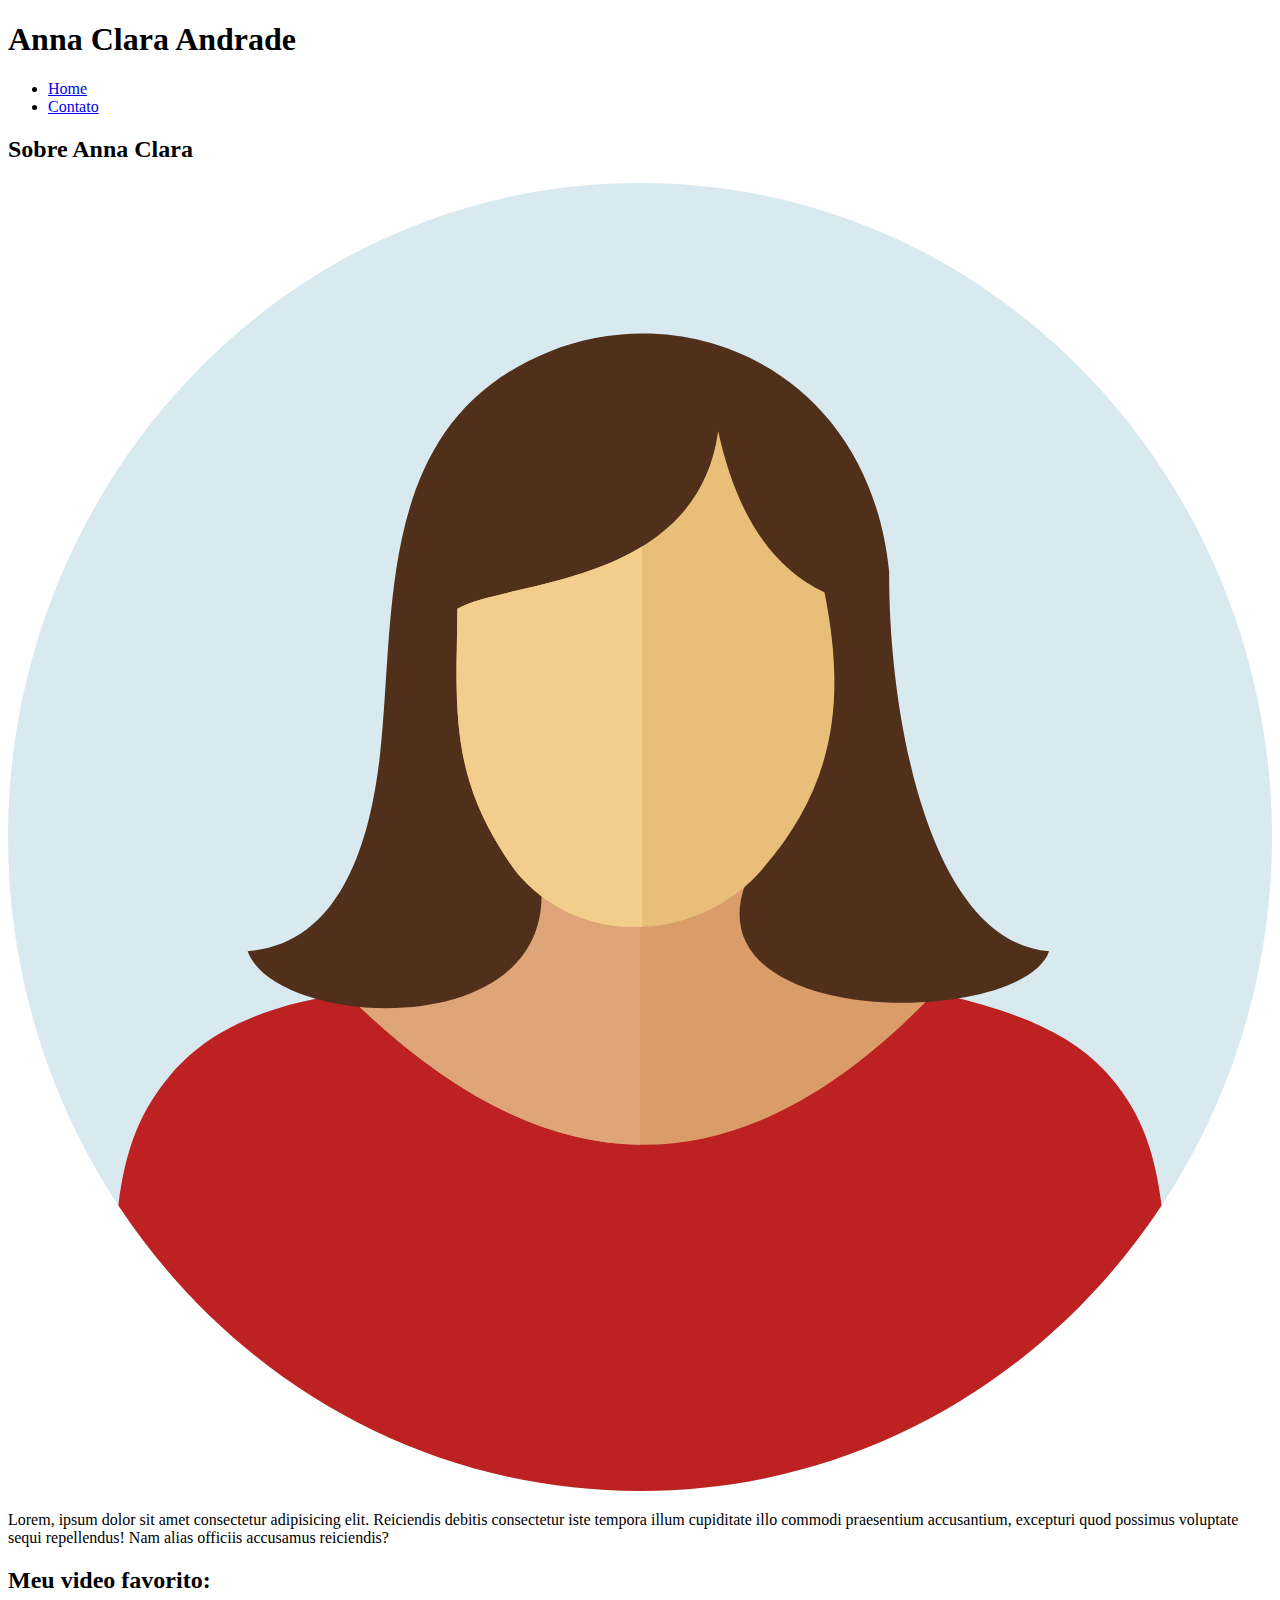
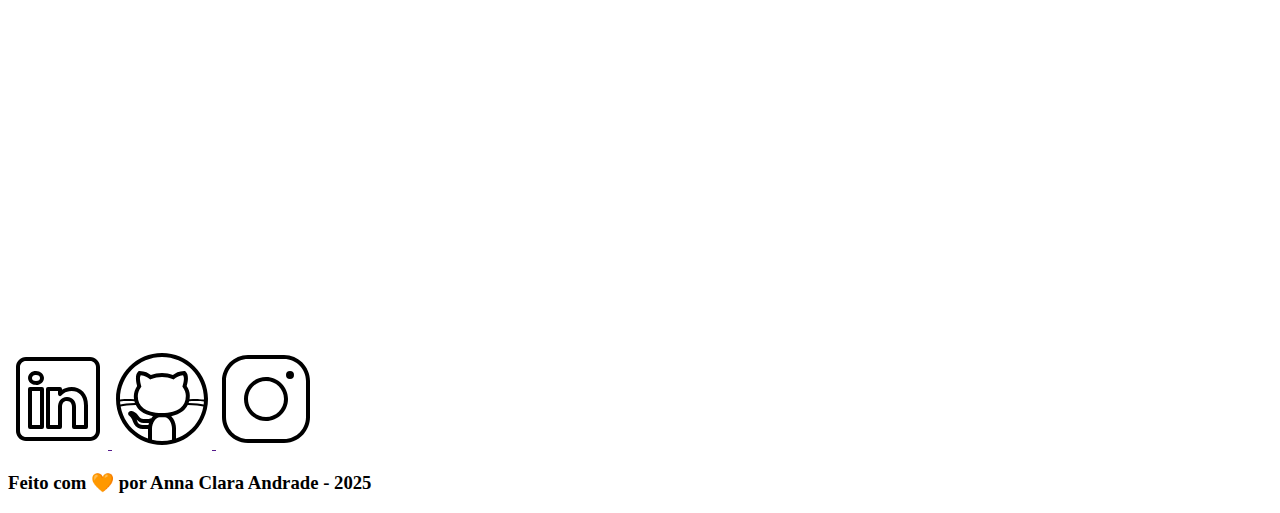
<file: index.html>
<!DOCTYPE html>
<html lang="pt-br">
<head>
    <meta charset="UTF-8">
    <meta name="viewport" content="width=device-width, initial-scale=1.0">
    <meta name="description" content="Projeto Portfólio">
    <meta name="author" content="Generation Brasil">
    <meta name="keywords" content="HTML, CSS, JavaScript">
    <link rel="icon" type="image/svg" href="./assets/img/favicon.svg" />
    <title>Meu Perfil</title>
</head>
<body>

    <header>

        <h1>Anna Clara Andrade</h1>

        <nav>
            <ul>
                <li><a href="index.html">Home</a></li>
                <li><a href="contato.html">Contato</a></li>
            </ul>
        </nav>

    </header>

    <main>

        <section id="about">

            <h2>Sobre Anna Clara</h2>

            <article>

                <img src="./assets/img/user_02.svg" alt="Foto da criadora desse conteúdo"/>

                <p>
                    Lorem, ipsum dolor sit amet consectetur adipisicing elit. Reiciendis debitis consectetur iste tempora illum cupiditate illo commodi praesentium accusantium, excepturi quod possimus voluptate sequi repellendus! Nam alias officiis accusamus reiciendis?
                </p>
            </article>

        </section>

        <section id="video">

            <h2>Meu video favorito:</h2>

            <figure>
                
                <iframe width="560" height="315" src="https://www.youtube.com/embed/-FlxM_0S2lA?si=hXy1Q1uGioNG1lkq" title="YouTube video player" frameborder="0" allow="accelerometer; autoplay; clipboard-write; encrypted-media; gyroscope; picture-in-picture; web-share" referrerpolicy="strict-origin-when-cross-origin" allowfullscreen></iframe>
                
            </figure>

        </section>

    </main>

    <footer>

        <section>

            <a href="">
                <img src="./assets/img/linkedin.svg" alt="Linkedin"/>
            </a>

            <a href="">
                <img src="./assets/img/github.svg" alt="Github"/>
            </a>

            <a href="">
                <img src="./assets/img/instagram.svg" alt="Instagram"/>
            </a>

        </section>

        <h3>Feito com 🧡 por Anna Clara Andrade - 2025</h3>

    </footer>

</body>
</html>
</file>
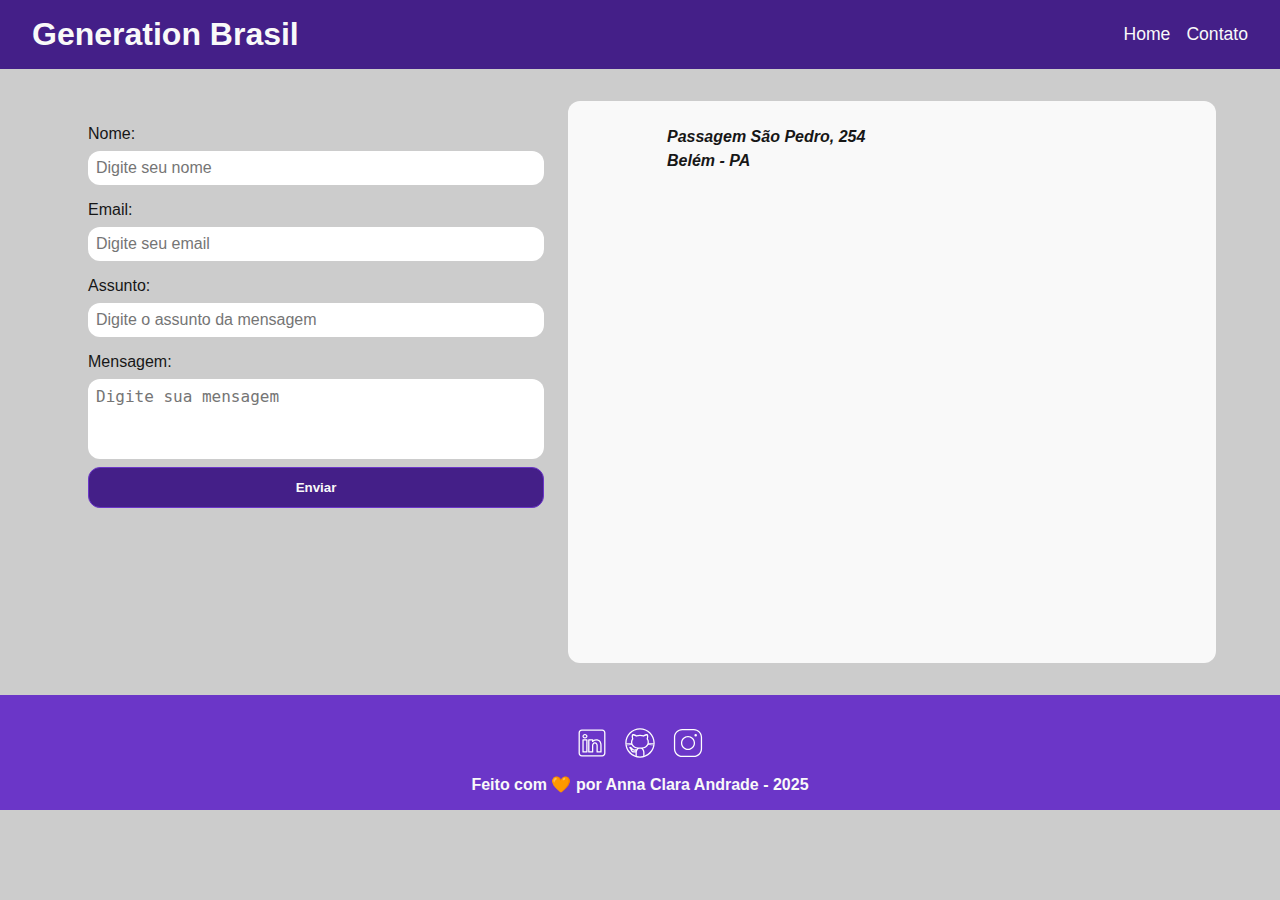
<file: contato.html>
<!DOCTYPE html>
<html lang="pt-br">

<head>
    <meta charset="UTF-8">
    <meta name="viewport" content="width=device-width, initial-scale=1.0">
    <meta name="description" content="Projeto Portfólio">
    <meta name="author" content="Generation Brasil">
    <meta name="keywords" content="HTML, CSS, JavaScript">
    <link rel="icon" type="image/svg+xml" href="./assets/img/favicon.svg" />
    <title>Contato</title>

    <link rel="stylesheet" href="./assets/css/style.css">
</head>

<body>

    <!-- Cabeçalho da Página (header) -->
    <header>

        <!-- Título do cabeçalho -->
        <h1>Generation Brasil</h1>

        <!-- Menu de Navegação -->
        <nav>
            <ul>
                <li><a href="index.html">Home</a></li>
                <li><a href="contato.html">Contato</a></li>
            </ul>
        </nav>

    </header>
        
    <!-- Seção Principal da Página (main) -->
    <main class="main_contato">

        <!-- Seção do Formulário -->
        <form action="#" method="submit" id="formulario">

            <label for="nome">Nome: </label>
            <input id="name" type="text" name="name" placeholder="Digite seu nome" />
            <span id="errNome"></span>

            <label for="email">Email: </label>
            <input id="email" type="text" name="email" placeholder="Digite seu email" />
            <span id="errEmail"></span>

            <label for="subject">Assunto: </label>
            <input id="subject" type="text" name="subject" placeholder="Digite o assunto da mensagem" />
            <span id="errSubject"></span>

            <label for="message">Mensagem: </label>
            <textarea id="message" name="message" placeholder="Digite sua mensagem"></textarea>

            <button type="submit">Enviar</button>

        </form>

        <!-- Seção do Google Maps -->
        <article class="article_mapa">

            <address>
                <p>Passagem São Pedro, 254</p>
                <p>Belém - PA</p>
            </address>

            <iframe src="https://www.google.com/maps/embed?pb=!1m18!1m12!1m3!1d3988.6073099372074!2d-48.476223524511646!3d-1.4117116320745309!2m3!1f0!2f0!3f0!3m2!1i1024!2i768!4f13.1!3m3!1m2!1s0x92a48bdb8065df27%3A0x10c45992185dd36!2sPassagem%20S%C3%A3o%20Pedro%2C%20254%20-%20Sacramenta%2C%20Bel%C3%A9m%20-%20PA%2C%2066123-230!5e0!3m2!1spt-BR!2sbr!4v1760462857067!5m2!1spt-BR!2sbr" 
            width="600" 
            height="450" 
            style="border:0;" 
            allowfullscreen="" 
            loading="lazy" 
            referrerpolicy="no-referrer-when-downgrade"
            ></iframe>

        </article>

    </main>

    <!-- Rodapé da Página (footer) -->
    <footer>

        <!-- Seção de Contato - Redes Sociais-->
        <section>

            <a href="">
                <img src="./assets/img/linkedin.svg" alt="LinkedIn" />
            </a>

            <a href="">
                <img src="./assets/img/github.svg" alt="Github" />
            </a>

            <a href="">
                <img src="./assets/img/instagram.svg" alt="Instagram" />
            </a>

        </section>

		<h3>
			Feito com 🧡 por Anna Clara Andrade - 2025
		</h3>

    </footer>

    <!-- Script Javascript-->
    <script src="./assets/js/script.js"></script>

</body>

</html>
</file>
<file: assets/css/style.css>
* {
    margin: 0;
    padding: 0;
    box-sizing: border-box;
}

:root {
    --purple-200: #9a7bd1;
    --purple-500: #6b36c8;
    --purple-800: #441f88;
    --black-800: #171717;
    --gray-200: #cccccc;
    --white: #f9f9f9;
}

body {
    background: var(--gray-200);
    color: var(--black-800);
    font-family: sans-serif;
}

h1 h2 h3 {
    font-weight: 700;
}

h1 {
    color: var(--white);
    font-size: 2rem;
}

h2 {
    color: var(--black-800);
    font-size: 1.5rem;
    padding: 1rem 0;
    font-weight: 600;
}

h3 {
    color: var(--white);
    font-size: 1rem;
    text-align: center;
}

p {
    font-size: 1rem;
    line-height: 1.5rem;
    text-align: justify;
}

section {
    width: 90%;
    margin: 2rem auto;
}

header {
    background: var(--purple-800);
    padding: 1rem 2rem;
    display: flex;
    justify-content: space-between;
    align-items: center;
    position: sticky;
    top: 0;
}

nav ul {
    list-style: none;
    display: flex;
    gap: 1rem;
}

nav a {
    color: var(--white);
    font-size: 1.1rem;
    text-decoration: none;
}

nav a:hover {
    color: var(--purple-200);
    text-decoration: underline;
}

#about article{
    display: flex;
    align-items: center;
    gap: 2rem;
}

#about img{
    width: 200px;
    flex-shrink: 0;
}

#about p {
    flex: 1;
    margin-bottom: 1rem;
}

#video figure {
    display: flex;
    justify-content: center;
}

footer {
    flex-direction: column;
    align-items: center;
    justify-content: center;
    padding: 1rem;
    color: var(--white);
    background-color: var(--purple-500);
    font-weight: bold;
    text-align: center;
}

footer section {
    width: 100%;
    display: flex;
    justify-content: center;
    align-items: center;
    gap: 1rem;
    margin: 1rem 0;
}

footer img {
    width: 2rem;
    height: 2rem;
    display: block;
    filter: invert(100%);
    transform: filter 0.3s;
}

footer img:hover {
    filter: brightness(0)
    saturate(100%)
    invert(65%)
    sepia(59%)
    saturate(2437%)
    hue-rotate(213deg)
    brightness(86%)
    contrast(88%);
}

/* pagina contato */

.main_contato {
    display: grid;
    grid-template-columns: 1fr 1fr;
    gap: 2 rem;
    width: 90%;
    margin: 2rem auto;
}

form {
    display: flex;
    flex-direction: column;
    gap: 0.5rem;
    padding: 1.5rem;
    border-radius: 0.75rem;
}

form input, textarea {
    padding: 0.5rem;
    border-radius: 0.75rem;
    border: none;
    font-size: 1rem;
}

textarea {
    resize: none;
    height: 5rem;
}

form button {
    background: var(--purple-800);
    color: var(--white);
    padding: 0.75rem;
    border: 1px solid var(--purple-500);
    border-radius: 0.75rem;
    font-weight: 700;
    cursor: pointer;
}

form button:hover {
    background: var(--purple-500);
}

form span {
    color: #ff0000;
    font-size: 0.75rem;
}

/* Mapa */
.article_mapa {
    display: flex;
    flex-direction: column;
    justify-content: center;
    align-items: center;
    gap: 1rem;
    background: var(--white);
    padding: 1.5rem;
    border-radius: 0.75rem;
}

.article_mapa address {
    width: 75%;
}

.article_mapa address p { 
    font-weight: 600; 
}

.article_mapa iframe {
    align-self: center; 
}
</file>
